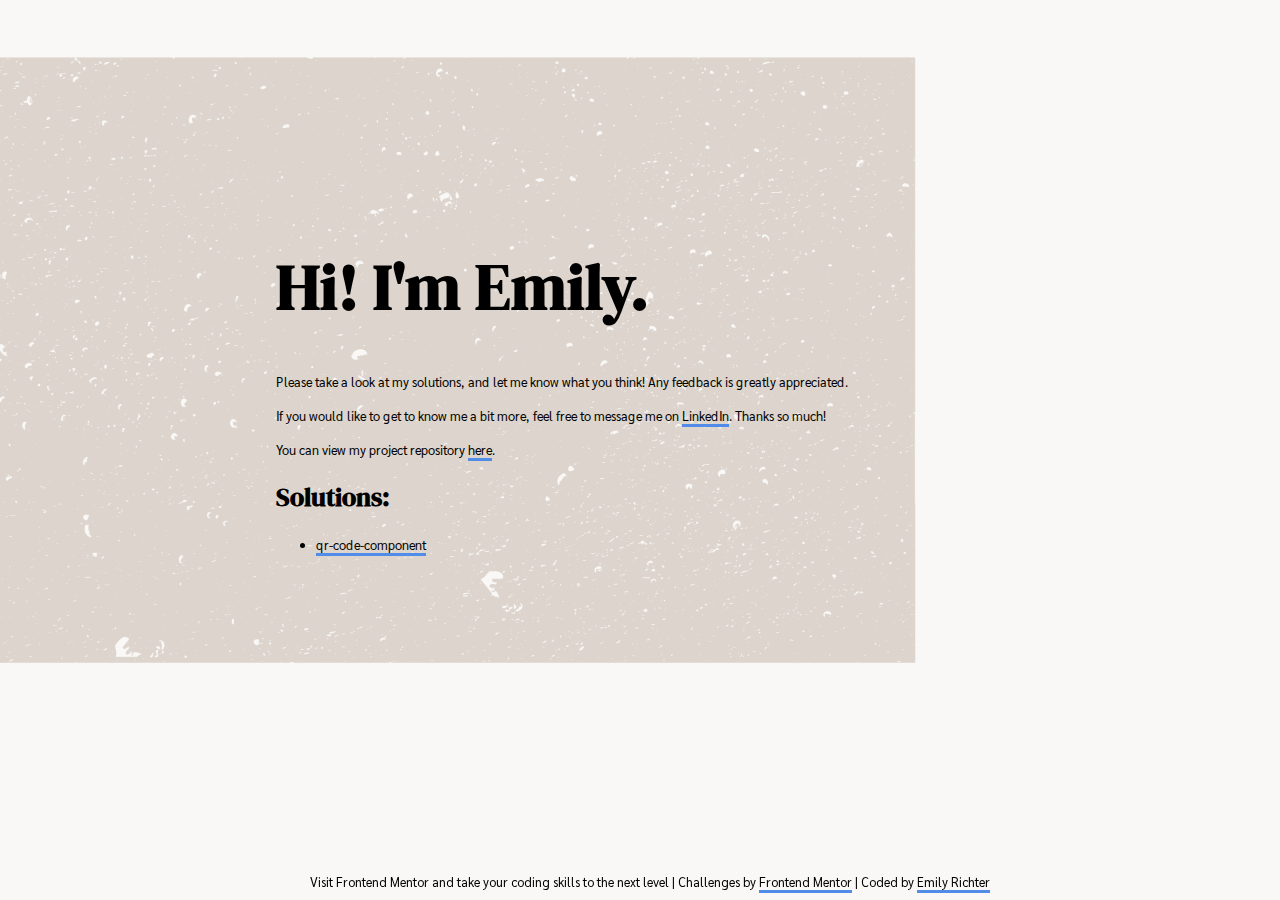
<file: index.html>
<!DOCTYPE html>
<html lang="en">
<head>
  <meta charset="UTF-8">
  <meta name="viewport" content="width=device-width, initial-scale=1.0"> <!-- displays site properly based on user's device -->
  
  <title>Emily Richter | Frontend Mentor Exercises</title>

  <link rel="stylesheet" href="style.css">
  <link rel="preconnect" href="https://fonts.googleapis.com">
  <link rel="preconnect" href="https://fonts.gstatic.com" crossorigin>
  <link href="https://fonts.googleapis.com/css2?family=DM+Serif+Display:ital@0;1&family=Sarabun:ital,wght@0,400;0,700;1,400&display=swap" rel="stylesheet">
<body>
  <div class="bg-shape">

    <div class="container main">
      <h1>Hi! I'm Emily.</h1>

      Please take a look at my solutions, and let me know what you think! Any feedback is greatly appreciated.<br><br>
      If you would like to get to know me a bit more, feel free to message me on <a href="https://www.linkedin.com/in/emrichter1996/"> LinkedIn</a>. Thanks so much!<br><br>
      You can view my project repository <a href="https://github.com/emrich96/frontendmentor-exercises/">here</a>.

      <h2>Solutions:</h2>
      <ul>
          <li><a href="./qr-code-component-main/index.html">qr-code-component</a></li>
      </ul>
    </div>
    
  </div>

  <div class="container attribution">
    Visit Frontend Mentor and take your coding skills to the next level  |  Challenges by <a href="https://www.frontendmentor.io?ref=challenge" target="_blank">Frontend Mentor</a>  |  Coded by <a href="https://github.com/emrich96">Emily Richter</a>
  </div>

</body>
</html>
</file>
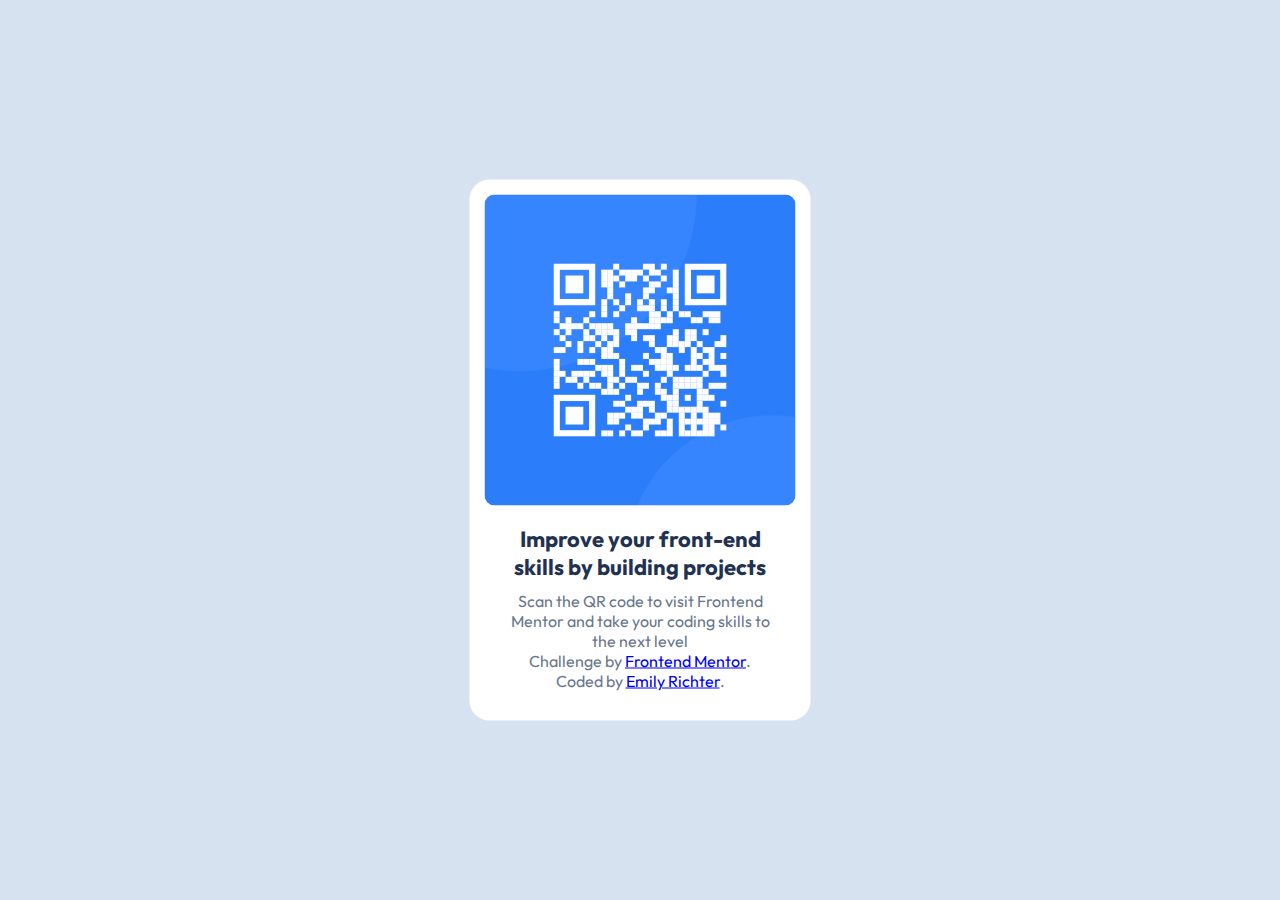
<file: qr-code-component-main/index.html>
<!DOCTYPE html>
<html lang="en">
<head>
  <meta charset="UTF-8">
  <meta name="viewport" content="width=device-width, initial-scale=1.0"> <!-- displays site properly based on user's device -->
  
  <title>Frontend Mentor | QR code component</title>

  <link rel="stylesheet" href="style.css">
  <link rel="preconnect" href="https://fonts.googleapis.com">
  <link rel="preconnect" href="https://fonts.gstatic.com" crossorigin>
  <link href="https://fonts.googleapis.com/css2?family=Outfit&display=swap" rel="stylesheet">
  <link href="https://fonts.googleapis.com/css2?family=Outfit:wght@700&display=swap" rel="stylesheet"></head>

<body>
  <div class="container">
    <img class="img-qr-code" src="./images/image-qr-code.png"  sizes="32x32" alt="QR code">
    <div class="text">
      Improve your front-end skills by building projects
      
      <div class="attribution">
        Scan the QR code to visit Frontend Mentor and take your coding skills to the next level<br>
        Challenge by <a href="https://www.frontendmentor.io?ref=challenge" target="_blank">Frontend Mentor</a>.<br>
        Coded by <a href="https://github.com/emrich96">Emily Richter</a>.
      </div>
    </div>
  </div>
</body>
</html>
</file>
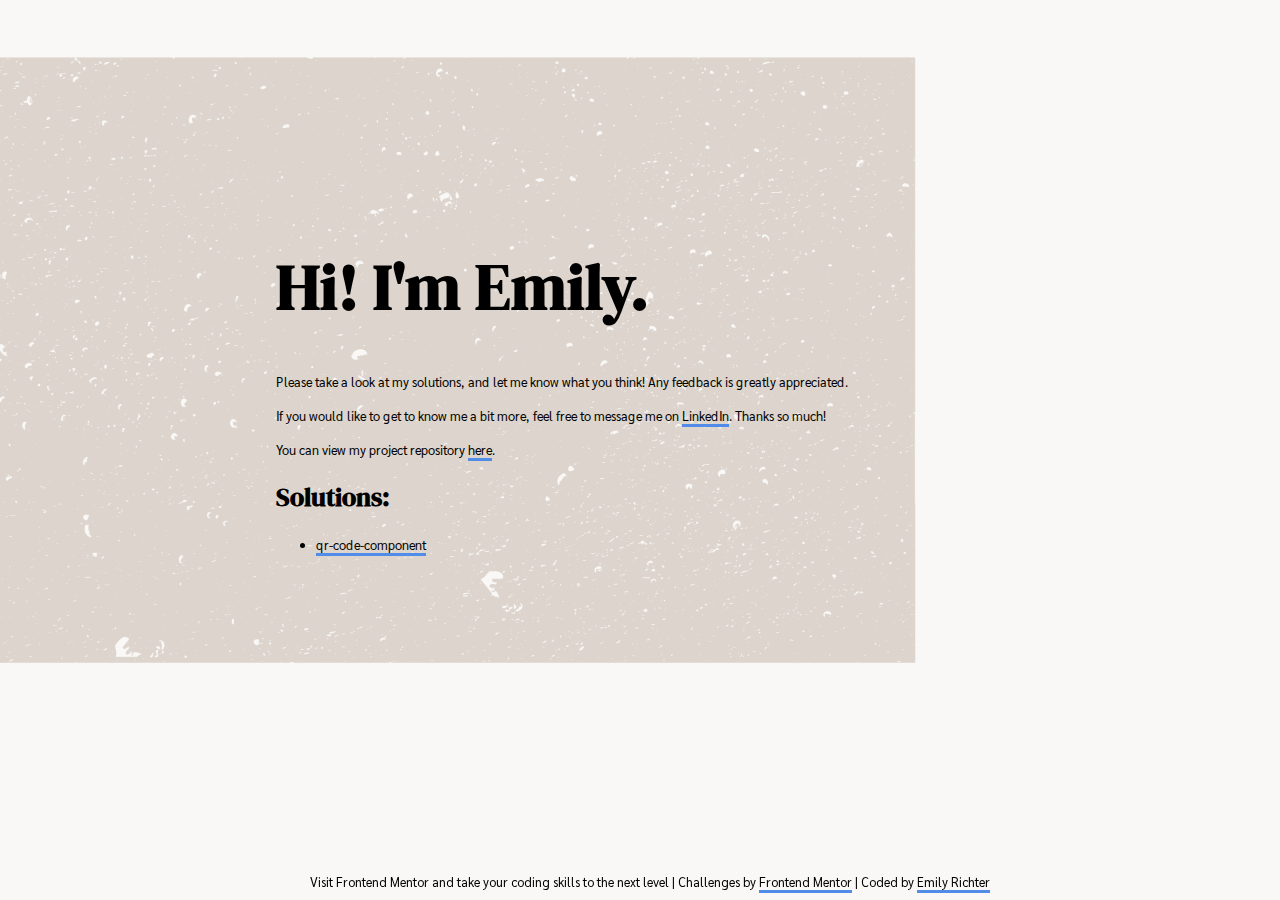
<file: app.html>
<!DOCTYPE html>
<html lang="en">
<head>
  <meta charset="UTF-8">
  <meta name="viewport" content="width=device-width, initial-scale=1.0"> <!-- displays site properly based on user's device -->
  
  <title>Emily Richter | Frontend Mentor Exercises</title>

  <link rel="stylesheet" href="app.css">
  <link rel="preconnect" href="https://fonts.googleapis.com">
  <link rel="preconnect" href="https://fonts.gstatic.com" crossorigin>
  <link href="https://fonts.googleapis.com/css2?family=DM+Serif+Display:ital@0;1&family=Sarabun:ital,wght@0,400;0,700;1,400&display=swap" rel="stylesheet">
<body>
  <div class="bg-shape">

    <div class="container main">
      <h1>Hi! I'm Emily.</h1>

      Please take a look at my solutions, and let me know what you think! Any feedback is greatly appreciated.<br><br>
      If you would like to get to know me a bit more, feel free to message me on <a href="https://www.linkedin.com/in/emrichter1996/"> LinkedIn</a>. Thanks so much!<br><br>
      You can view my project repository <a href="https://github.com/emrich96/frontendmentor-exercises/">here</a>.

      <h2>Solutions:</h2>
      <ul>
          <li><a href="./qr-code-component-main/index.html">qr-code-component</a></li>
      </ul>
    </div>
    
  </div>

  <div class="container attribution">
    Visit Frontend Mentor and take your coding skills to the next level  |  Challenges by <a href="https://www.frontendmentor.io?ref=challenge" target="_blank">Frontend Mentor</a>  |  Coded by <a href="https://github.com/emrich96">Emily Richter</a>
  </div>

</body>
</html>
</file>
<file: style.css>
/* .dm-serif-display-regular-italic {
    font-family: "DM Serif Display", serif;
    font-weight: 400;
    font-style: italic;
  }
  
.dm-serif-display-regular {
    font-family: "DM Serif Display", serif;
    font-weight: 400;
    font-style: normal;
  }
   */

/* For mobile */
@media only screen and (max-width: 1000px) {
    .container {
        font-size: 16px;
    }
}

h1, h2, h3, h4 {
    font-family: "DM Serif Display", serif;
}

h1 {
    font-size: 5vw;
}

h2 {
    font-size: 2vw;
}

a:link {
    color: black;
    text-decoration: none;
    border-bottom: .25em solid #518CE8;
}

body {
    background-image: url("./assets/background-main.png");
    background-color: #f9f8f6;
    background-repeat: no-repeat;
    background-size: cover;
    font-family: "Sarabun", sans-serif;
    font-optical-sizing: auto;
    font-size: 1vw;
    display: flex;
    flex-direction: column;
    overflow-y: scroll;

    .container {
        margin: auto;
        width: 50vw;
        justify-content: center;

    }

    .main {
        text-align: left;
        padding: 20px;
        top: 20%;
        left: 20%;
        /* transform: translate(-50%, -50%); */
        position: absolute;
    }

    .attribution {
        position: fixed;
        left: 0;
        bottom: 0;
        width: 100%;
        text-align: center;
        padding: 10px;
    }
}
</file>
<file: qr-code-component-main/style.css>
/* For mobile */
.container {
    width: 311px;
}

/* For mobile */
/* .container {
    width: 85vw;
} */

/* For desktop */
/* @media only screen and (min-width: 600px) {
    .container {
        width: 40vw;
    }
}

@media only screen and (min-width: 992px) {
    .container {
        width: 20vw;
    }
} */

body {
    width: 100%;
    height: 100%;
    background-color:hsl(212, 45%, 89%);
    font-family: "Outfit", sans-serif;
    font-optical-sizing: auto;
}

.container {
    margin: auto;
    padding: 15px;
    justify-content: center;
    background-color: white;
    border-radius: 20px;
    position: absolute;
    top: 50%;
    left: 50%;
    transform: translate(-50%, -50%);
}

.img-qr-code {
    width: 100%;
    height: 100%;
    border-radius: 10px;
}

.text {
    color:hsl(218, 44%, 22%);
    text-align: center;
    font-weight: 700;
    font-size: 22px;
    margin: 15px;

    .attribution {
        color: hsl(216, 15%, 48%); 
        font-weight: 400;
        font-size: 16px;
        margin: 10px;
    }
}
</file>
<file: app.css>
/* .dm-serif-display-regular-italic {
    font-family: "DM Serif Display", serif;
    font-weight: 400;
    font-style: italic;
  }
  
.dm-serif-display-regular {
    font-family: "DM Serif Display", serif;
    font-weight: 400;
    font-style: normal;
  }
   */

/* For mobile */
@media only screen and (max-width: 1000px) {
    .container {
        font-size: 16px;
    }
}

h1, h2, h3, h4 {
    font-family: "DM Serif Display", serif;
}

h1 {
    font-size: 5vw;
}

h2 {
    font-size: 2vw;
}

a:link {
    color: black;
    text-decoration: none;
    border-bottom: .25em solid #518CE8;
}

body {
    background-image: url("./assets/background-main.png");
    background-color: #f9f8f6;
    background-repeat: no-repeat;
    background-size: cover;
    font-family: "Sarabun", sans-serif;
    font-optical-sizing: auto;
    font-size: 1vw;
    display: flex;
    flex-direction: column;
    overflow-y: scroll;

    .container {
        margin: auto;
        width: 50vw;
        justify-content: center;

    }

    .main {
        text-align: left;
        padding: 20px;
        top: 20%;
        left: 20%;
        /* transform: translate(-50%, -50%); */
        position: absolute;
    }

    .attribution {
        position: fixed;
        left: 0;
        bottom: 0;
        width: 100%;
        text-align: center;
        padding: 10px;
    }
}
</file>
